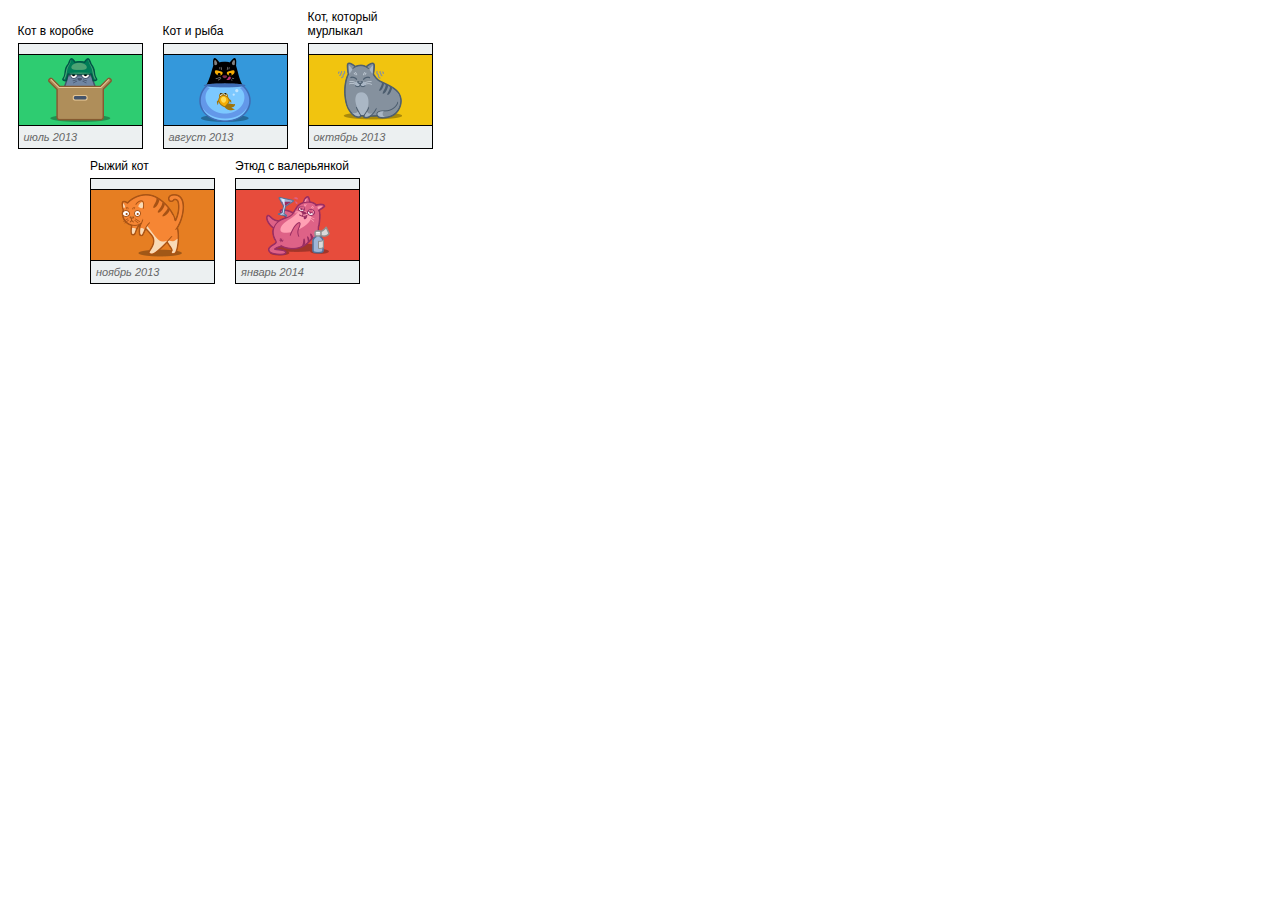
<file: index.html>
<!DOCTYPE html>
<html>
  <head>
    <title>Испытание: котогалерея на inline-block</title>
    <meta charset="utf-8">
    <link rel="stylesheet" href="style.css">
  </head>
  <body>
    <div class="gallery">
      <div class="item">
        <div class="title">Кот в коробке</div>
        <div class="frame">
          <div class="image image-1"></div>
          <div class="date">июль 2013</div>
        </div>
      </div>
      <div class="item">
        <div class="title">Кот и рыба</div>
        <div class="frame">
          <div class="image image-2"></div>
          <div class="date">август 2013</div>
        </div>
      </div>
      <div class="item">
        <div class="title">Кот, который мурлыкал</div>
        <div class="frame">
          <div class="image image-3"></div>
          <div class="date">октябрь 2013</div>
        </div>
      </div>
      <div class="item">
        <div class="title">Рыжий кот</div>
        <div class="frame">
          <div class="image image-4"></div>
          <div class="date">ноябрь 2013</div>
        </div>
      </div>
      <div class="item">
        <div class="title">Этюд с валерьянкой</div>
        <div class="frame">
          <div class="image image-5"></div>
          <div class="date">январь 2014</div>
        </div>
      </div>
    </div>
  </body>
</html>
</file>
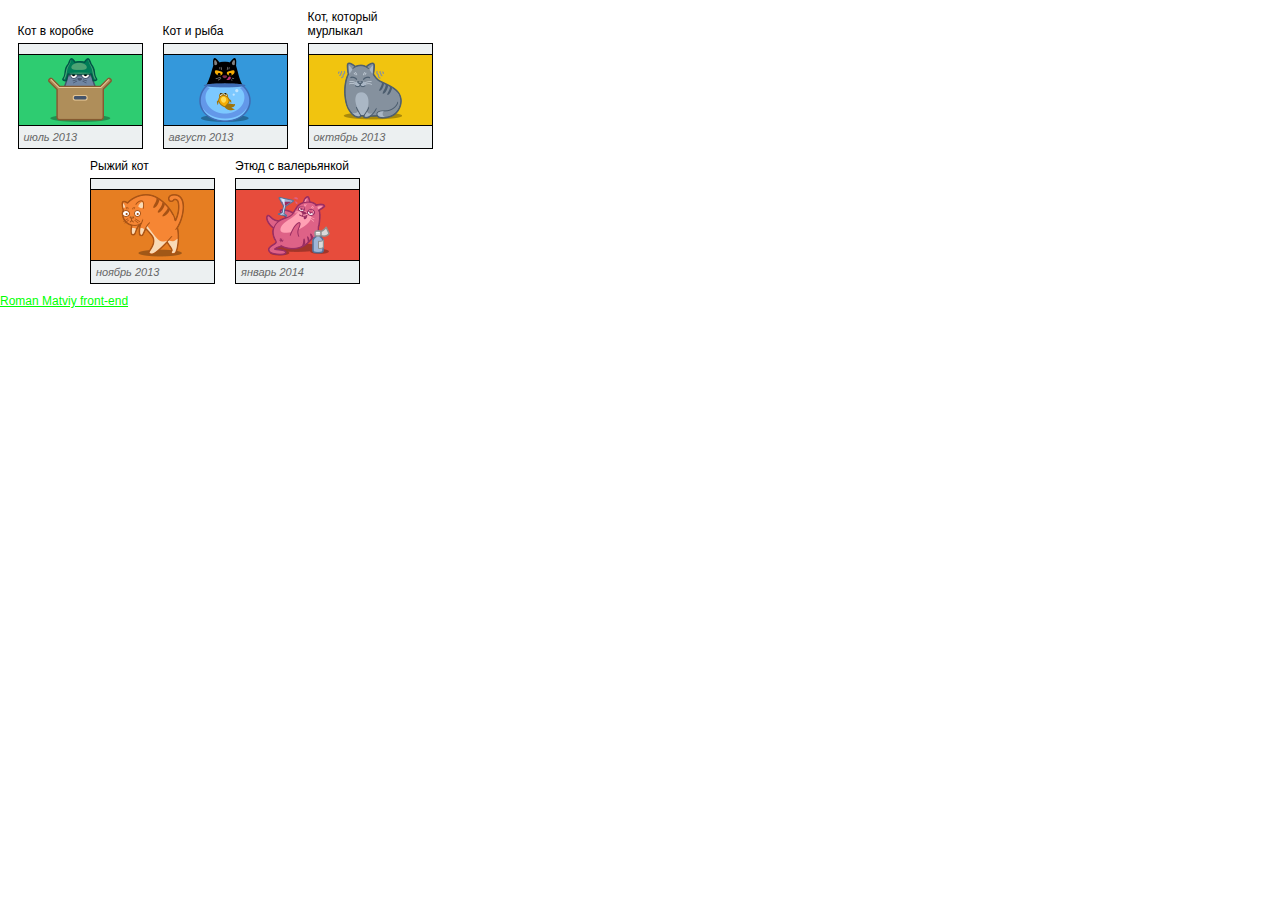
<file: gallery/index.html>
<!DOCTYPE html>
<html>
  <head>
    <title>Испытание: котогалерея на inline-block</title>
    <meta charset="utf-8">
    <link rel="stylesheet" href="style.css">
  </head>
  <body>
    <div class="gallery">
      <div class="item">
        <div class="title">Кот в коробке</div>
        <div class="frame">
          <div class="image image-1"></div>
          <div class="date">июль 2013</div>
        </div>
      </div>
      <div class="item">
        <div class="title">Кот и рыба</div>
        <div class="frame">
          <div class="image image-2"></div>
          <div class="date">август 2013</div>
        </div>
      </div>
      <div class="item">
        <div class="title">Кот, который мурлыкал</div>
        <div class="frame">
          <div class="image image-3"></div>
          <div class="date">октябрь 2013</div>
        </div>
      </div>
      <div class="item">
        <div class="title">Рыжий кот</div>
        <div class="frame">
          <div class="image image-4"></div>
          <div class="date">ноябрь 2013</div>
        </div>
      </div>
      <div class="item">
        <div class="title">Этюд с валерьянкой</div>
        <div class="frame">
          <div class="image image-5"></div>
          <div class="date">январь 2014</div>
        </div>
      </div>
    </div>
    <a href="https://matviy.pp.ua" style="color: #0f0 !important">Roman Matviy front-end</a>
  </body>
</html>
</file>
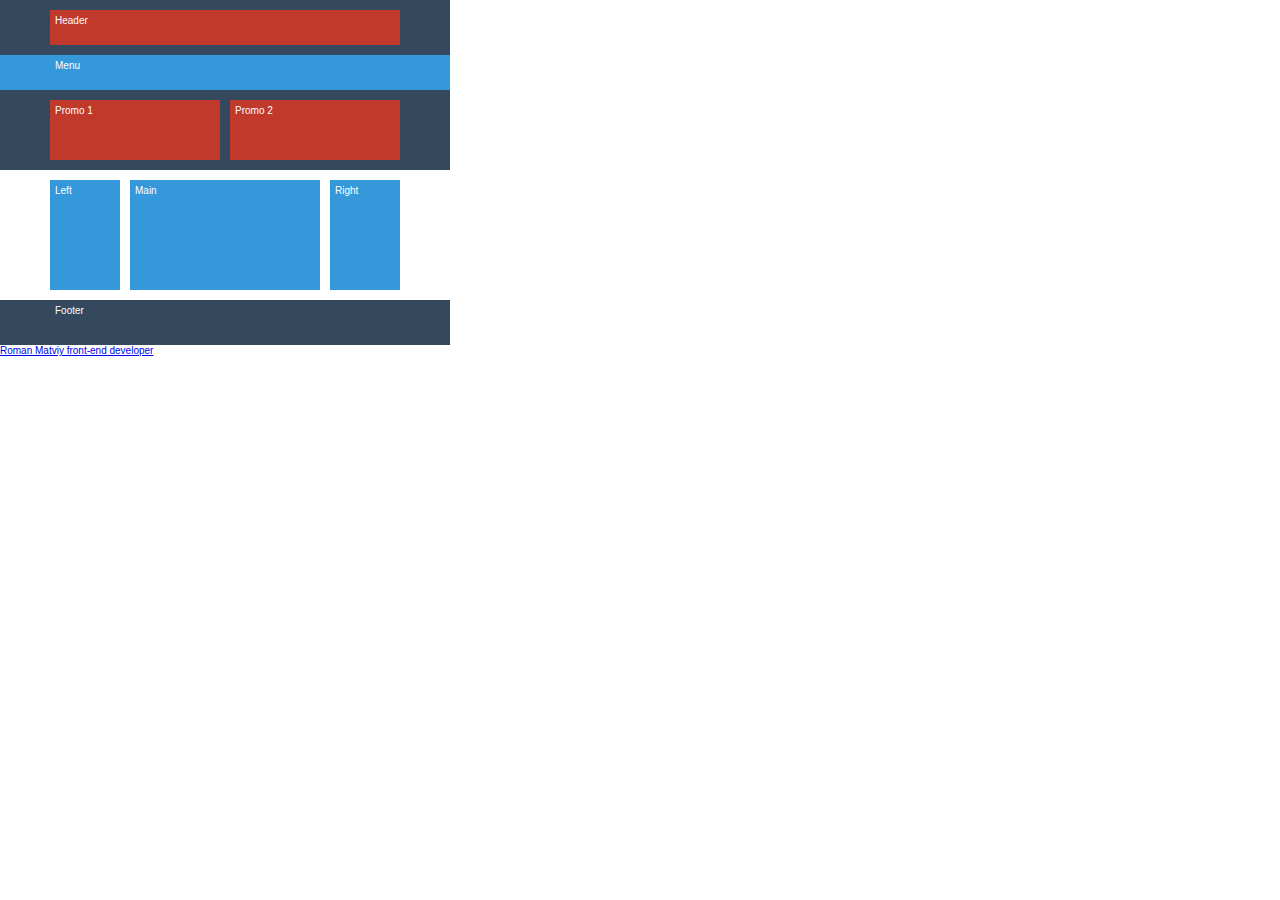
<file: grid/index.html>
<!DOCTYPE html>
<html lang="ru">
  <head>
    <title>Испытание: строим сетку</title>
    <meta charset="utf-8">
    <link rel="stylesheet" href="style.css">
  </head>
  <body>
    <div class="header">
      <div class="layout-positioner">
        <div class="layout layout-header">
          Header
        </div>
        <div class="layout layout-menu">
          Menu
        </div>
        <div class="promo">
          <div class="layout layout-promo1">
            Promo 1
          </div>
          <div class="layout layout-promo2">
            Promo 2
          </div>
        </div>
      </div>
    </div>
    <div class="features">
      <div class="layout-positioner">
        <div class="layout-column layout-column1">
          Left
        </div>
        <div class="layout-column layout-column2">
          Main
        </div>
        <div class="layout-column layout-column3"> 
          Right
        </div>
      </div>
    </div>
     <div class="layout-footer">
      <div class="layout-positioner">
      	<div class="footer">Footer</div>
      </div>
    </div>
    <a href="https://matviy.pp.ua">Roman Matviy front-end developer</a>
  </body>
</html>
</file>
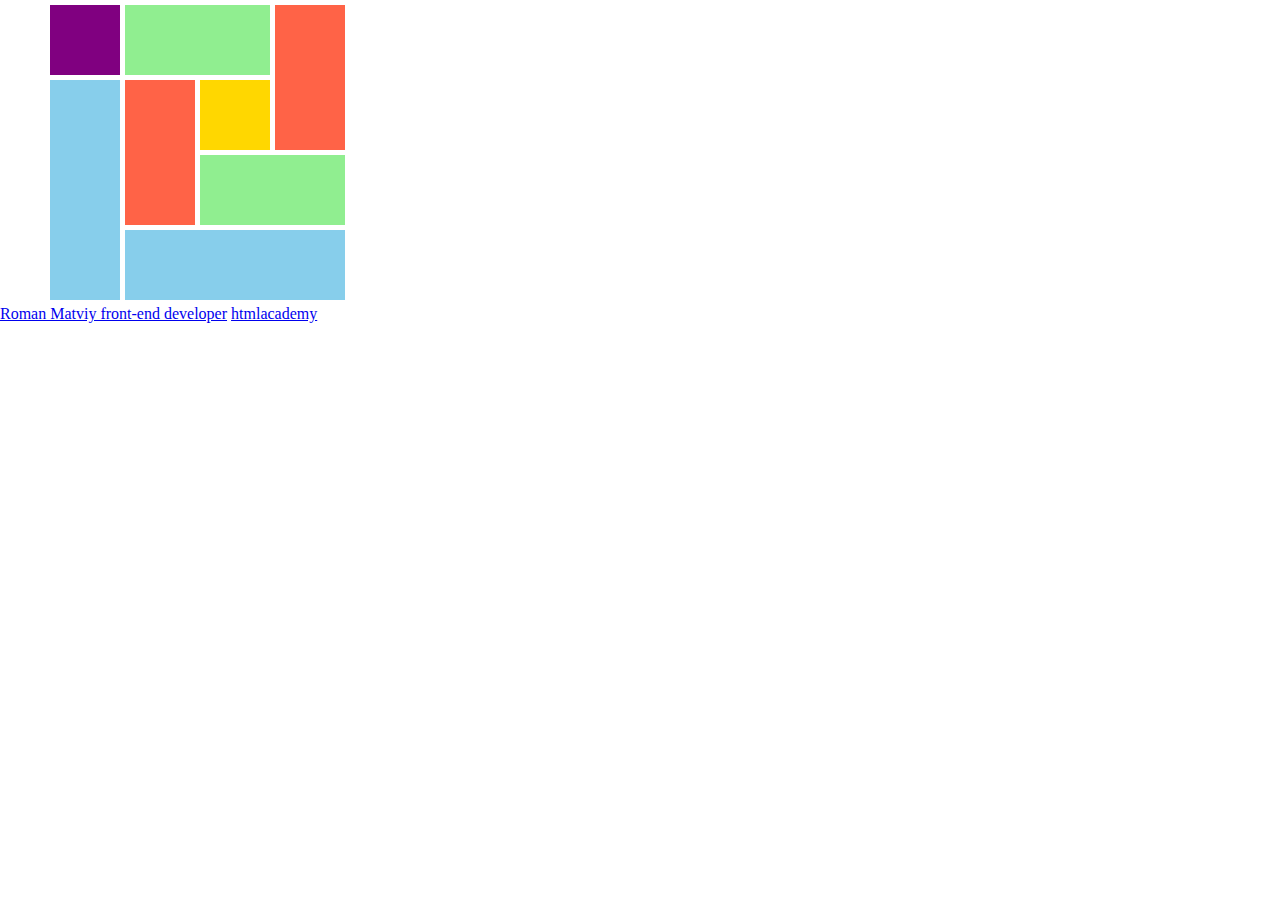
<file: puzzle/index.html>
<!DOCTYPE html>
<html>
  <head>
    <title>Испытание: пазл на флоатах</title>
    <meta charset="utf-8">
    <link rel="stylesheet" href="style.css">
  </head>
  <body>
    <div class="puzzle">
      
      <div class="block5"></div>
      <div class="block7"></div>
      <div class="block3"></div>
      <div class="block1"></div>
      <div class="block4"></div>
      <div class="block6"></div>
      <div class="block7"></div>
      <div class="block2"></div>
      <!--
      Вставляйте дивы с классами
      от block1 до block8 в определённом порядке
      <div class="block1"></div>
      -->
    </div>
    <a href="https://matviy.pp.ua">Roman Matviy front-end developer</a>
    <a href="https://htmlacademy.pp.ua">htmlacademy</a>
  </body>
</html>
</file>
<file: style.css>
html,
body {
  margin: 0;
  padding: 0;
}

body {
  width: 450px;
  height: 300px;
  font-size: 12px;
  font-family: "Arial", sans-serif;
}

.gallery {
  padding-top: 10px;
  text-align: center;
  font-size: 0;
}

.gallery .item {
  width: 125px;
  margin: 0 10px 5px;
  margin-bottom: 10px;
  display: inline-block;
  font-size: 12px;
}

.gallery .item:nth-child(1) {
  margin-left: 0; 
}

.gallery .item:nth-child(3n) {
  margin-right: 0; 
}

.gallery .title {
  margin-bottom: 5px;
  line-height: 14px;
  font-size: 12px;
  text-align: left;
}

.gallery .frame {
  background-color: #ecf0f1;
  border: 1px solid #000;
  padding: 10px 0 5px;
}

.gallery .image {
  height: 70px;
  background-repeat: no-repeat;
  background-position: 50% 50%;
  border-top: 1px solid #000;
  border-bottom: 1px solid #000;
}

.gallery .image-1 {
  background-color: #2ecc71;
  background-image: url("cat_box.png");
}

.gallery .image-2 {
  background-color: #3498db;
  background-image: url("cat_fish.png");
}

.gallery .image-3 {
  background-color: #f1c40f;
  background-image: url("cat_purr.png");
}

.gallery .image-4 {
  background-color: #e67e22;
  background-image: url("cat_walk.png");
}

.gallery .image-5 {
  background-color: #e74c3c;
  background-image: url("cat_drunk.png");
}

.gallery .date {
  font-size: 11px;
  color: #666666;
  font-style: italic;
  text-align: left;
  padding: 5px 5px 0;
}
</file>
<file: gallery/style.css>
html,
body {
  margin: 0;
  padding: 0;
}

body {
  width: 450px;
  height: 300px;
  font-size: 12px;
  font-family: "Arial", sans-serif;
}

.gallery {
  padding-top: 10px;
  text-align: center;
  font-size: 0;
}

.gallery .item {
  width: 125px;
  margin: 0 10px 5px;
  margin-bottom: 10px;
  display: inline-block;
  font-size: 12px;
}

.gallery .item:nth-child(1) {
  margin-left: 0; 
}

.gallery .item:nth-child(3n) {
  margin-right: 0; 
}

.gallery .title {
  margin-bottom: 5px;
  line-height: 14px;
  font-size: 12px;
  text-align: left;
}

.gallery .frame {
  background-color: #ecf0f1;
  border: 1px solid #000;
  padding: 10px 0 5px;
}

.gallery .image {
  height: 70px;
  background-repeat: no-repeat;
  background-position: 50% 50%;
  border-top: 1px solid #000;
  border-bottom: 1px solid #000;
}

.gallery .image-1 {
  background-color: #2ecc71;
  background-image: url("cat_box.png");
}

.gallery .image-2 {
  background-color: #3498db;
  background-image: url("cat_fish.png");
}

.gallery .image-3 {
  background-color: #f1c40f;
  background-image: url("cat_purr.png");
}

.gallery .image-4 {
  background-color: #e67e22;
  background-image: url("cat_walk.png");
}

.gallery .image-5 {
  background-color: #e74c3c;
  background-image: url("cat_drunk.png");
}

.gallery .date {
  font-size: 11px;
  color: #666666;
  font-style: italic;
  text-align: left;
  padding: 5px 5px 0;
}
</file>
<file: grid/style.css>
html,
    body {
      margin: 0;
      padding: 0;
    }

    body {
      width: 450px;
      height: 335px;

      font-size: 10px;
      font-family: "Arial", sans-serif;
      color: white;
    }

    /*
      Используемые цвета:
      #34495e – мокрый асфальт
      #c0392b – красный
      #3498db – синий
    */

    .header {
      background-color: #34495e;
      margin-bottom: 10px;
      padding-top: 5px;
    }

    .layout-positioner {
      width: 350px;
      margin: 0 auto;
    }
    .layout-positioner::after {
      content: "";
      display: table;
      clear: both;
    }

    .layout {
      margin-bottom: 10px;
      padding-top: 5px;
      padding-left: 5px;
    }
    .layout-header {
      background-color: #c0392b;
      min-height: 30px;
      margin-top: 5px;
    }

    .layout-menu {
      width: 450px;
      margin-left: -50px;
      background-color: #3498db;
      min-height: 35px;
      padding-top: 5px;
      padding-left: 55px;
      box-sizing: border-box;
    }

    .layout-promo1,
    .layout-promo2 {
      background-color: #c0392b;
      width: 165px;
      min-height: 55px;
    }


    .layout-promo1 {
      float: left;
    }

    .layout-promo2 {
      float: right;
    }

    .features {
      margin-bottom: 10px;
    }

    .layout-column {
      background-color: #3498db;
      min-height: 105px;
      margin-right: 10px;
      padding-top: 5px;
      padding-left: 5px;
    }

    .layout-column1 {
      width: 65px;
      float: left;
    }

    .layout-column2 {
      float: left;
      width: 185px;
    }

    .layout-column3 {
      float: right;
      margin-right: 0px;
      width: 65px;
    }
    
    .layout-footer {
      width: 450px;
      background-color: #34495e;
    }

    .footer {
      min-height: 45px;
      padding-top: 5px;
      padding-left: 5px;
      box-sizing: border-box;
    }
</file>
<file: puzzle/style.css>
html,
body {
  margin: 0;
  padding: 0;
}

body {
  width: 400px;
  height: 300px;
}

.puzzle {
  width: 300px;
  margin: 0 auto;
  padding-top: 5px;
}

.puzzle div {
  margin-right: 5px;
  margin-bottom: 5px;
}

.block1 {
  float: left;
  width: 70px;
  height: 220px;
  background-color: skyblue;
}

.block2 {
  float: right;
  width: 220px;
  height: 70px;
  background-color: skyblue;
}

.block3 {
  width: 70px;
  height: 70px;
  background-color: purple;
}

.block4 {
  float: left;
  width: 70px;
  height: 145px;
  background-color: tomato;
}

.block5 {
  float: right;
  width: 70px;
  height: 145px;
  background-color: tomato;
}

.block6 {
  float: right;
  width: 70px;
  height: 70px;
  background-color: gold;
}

.block7 {
  float: right;
  width: 145px;
  height: 70px;
  background-color: lightgreen;
}

.block8 {
  float: left;
  width: 145px;
  height: 70px;
  background-color: lightgreen;
}
</file>
